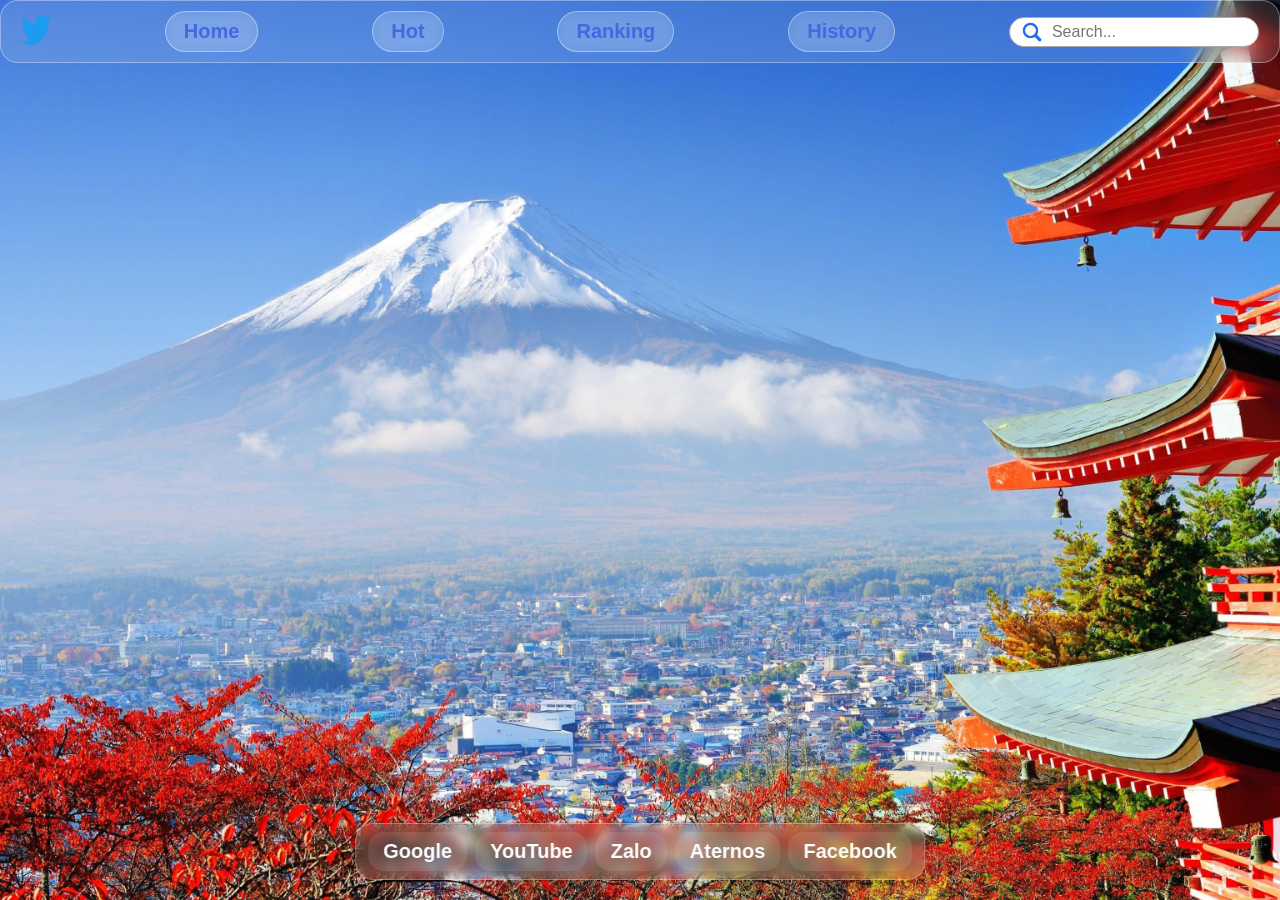
<file: index.html>
<!DOCTYPE html>
<html lang="vi">
<head>
	<meta charset="UTF-8">
	<meta name="viewport" content="width=device-width, initial-scale=1.0">
	<title>New tab</title>
	<link rel="stylesheet" href="style.css">
</head>
<body>
	<div id="falling-flowers"></div>
	<nav>
		<a href=index.html> 
		 	<img src="images\yt_logo.png" alt="Youtube" style="width: 30px; height: 30px;">
		</a>
		<a href=index.html>
			<span>Home</span>
		</a>	

		<a href="https://www.youtube.com/watch?v=dQw4w9WgXcQ">
			<span>Hot</span>
		</a>

		<a href="https://www.youtube.com/watch?v=dQw4w9WgXcQ">
			<span>Ranking</span> 
		</a>

		<a href="https://www.youtube.com/feed/history">
			<span>History</span>
		</a>
		<form action="https://www.google.com/search" method="get" class="search">
		    <img src="images/search.png" alt="">
		    <input
			    name="q"
			    type="text"
			    placeholder="Search..."
			    id="searchInput"
			>
		</form>
		<!--
		<form action="search.html">
    		<input name="q" type="text" placeholder="Search...">
		</form>
		-->
		
	</nav>
	<script src="script.js"></script>
	<div class="dock">
    <a href="https://www.google.com" >
        <span>Google</span>
    </a>

    <a href="https://www.youtube.com" >
        <span>YouTube</span>
    </a>

    <a href="https://chat.zalo.me" >
        <span>Zalo</span>
    </a>

    <a href="https://aternos.org/server/#goog_rewarded" >
        <span>Aternos</span>
    </a>

    <a href="https://www.facebook.com" >
        <span>Facebook</span>
    </a>
</div>
</body>
</html>
</file>
<file: style.css>
/* ===== CHUNG ===== */

* {
    box-sizing: border-box;
}

body {
    margin: 0;
    min-height: 100vh;

    background-image: url("images/background1.jpg");
    background-size: cover;
    background-position: center;
    background-attachment: fixed;

    cursor: url("images/cursor.png"), auto;

    user-select: none;
    -webkit-user-select: none;
}

input,
textarea {
    user-select: text;
    -webkit-user-select: text;
}


/* ===== TEXT ===== */

span {
    font-family: "Segoe UI", sans-serif;
    font-weight: 800;
    font-size: 20px;
}

nav a {
    color: royalblue;
    text-decoration: none;
}


/* ===== SEARCH ===== */

.search_box {
    color: royalblue;
    font-size: 17px;
    font-style: italic;
}

nav form {
    margin: 0;
}

.search {
    display: flex;
    align-items: center;

    border: 1px solid #aaa;
    border-radius: 20px;

    padding: 5px 12px;

    width: 250px;
    height: 30px;

    background: white;
}

.search img {
    width: 20px;
    height: 20px;
    margin-right: 8px;
}

.search input {
    border: none;
    outline: none;

    width: 100%;

    font-size: 16px;
}


/* ===== NAV ===== */

nav {
    display: flex;
    align-items: center;
    justify-content: space-between;

    width: 100%;

    padding: 10px 20px;

    border: 1px solid rgba(255, 255, 255, 0.35);
    border-radius: 18px;

    background: rgba(255, 255, 255, 0.12);
    backdrop-filter: blur(12px);
}

nav a span {
    display: inline-block;

    padding: 8px 18px;

    border: 1px solid rgba(255, 255, 255, 0.4);
    border-radius: 50px;

    background: rgba(255, 255, 255, 0.12);
    backdrop-filter: blur(6px);

    transition:
        transform 0.2s ease,
        background 0.2s ease;
}

nav a span:hover {
    transform: translateY(-5px) scale(1.3);

    background: rgba(255, 255, 255, 0.25);

    position: relative;
    z-index: 2;
}


/* ===== LINK / BUTTON CURSOR ===== */

a,
button {
    cursor: url("images/cursor.png"), pointer;
}


/* ===== HR ===== */

hr {
    border: none;

    height: 1px;

    background: linear-gradient(
        to right,
        transparent,
        #999,
        transparent
    );

    margin: 15px 0;
}


/* ===== HOA RƠI ===== */

#falling-flowers {
    position: fixed;

    top: 0;
    left: 0;

    width: 100vw;
    height: 100vh;

    pointer-events: none;
    overflow: hidden;

    z-index: 9999;
}

.flower {
    position: absolute;

    top: -30px;

    width: 18px;
    height: 18px;

    background-image: var(--flower-image);
    background-size: contain;
    background-repeat: no-repeat;
    background-position: center;

    mix-blend-mode: multiply;

    animation: flowerFall linear forwards;
}

@keyframes flowerFall {

    0% {
        transform: translate(0, -30px) rotate(0deg);
        opacity: 0;
    }

    10% {
        opacity: 1;
    }

    25% {
        transform:
            translate(var(--wind1), 25vh)
            rotate(120deg);
    }

    50% {
        transform:
            translate(var(--wind2), 50vh)
            rotate(240deg);
    }

    75% {
        transform:
            translate(var(--wind3), 75vh)
            rotate(360deg);
    }

    100% {
        transform:
            translate(var(--wind4), 110vh)
            rotate(540deg);

        opacity: 0.3;
    }
}


/* ===== DOCK ===== */

.dock {
    position: fixed;

    bottom: 20px;
    left: 50%;

    transform: translateX(-50%);

    display: flex;
    align-items: center;

    gap: 8px;

    padding: 8px 12px;

    border: 1px solid rgba(255, 255, 255, 0.3);
    border-radius: 18px;

    background: rgba(255, 255, 255, 0.08);
    backdrop-filter: blur(6px);

    box-shadow:
        0 5px 20px rgba(0, 0, 0, 0.18);

    z-index: 10000;
}

.dock a {
    text-decoration: none;
    color: white;
}

.dock span {
    display: inline-block;

    padding: 8px 15px;

    border-radius: 15px;

    background: rgba(255, 255, 255, 0.1);

    transition:
        transform 0.2s ease,
        background 0.2s ease;
}

.dock span:hover {
    transform: translateY(-6px) scale(1.15);

    background: rgba(255, 255, 255, 0.2);

    position: relative;
    z-index: 2;
}


/* ===== RIPPLE ===== */

.ripple {
    position: fixed;

    width: 20px;
    height: 20px;

    border: 2px solid rgba(255, 255, 255, 0.7);
    border-radius: 50%;

    pointer-events: none;

    transform:
        translate(-50%, -50%)
        scale(0);

    animation:
        rippleEffect 0.6s ease-out forwards;

    z-index: 99999;
}

@keyframes rippleEffect {

    0% {
        transform:
            translate(-50%, -50%)
            scale(0);

        opacity: 0.8;
    }

    100% {
        transform:
            translate(-50%, -50%)
            scale(8);

        opacity: 0;
    }
}
</file>
